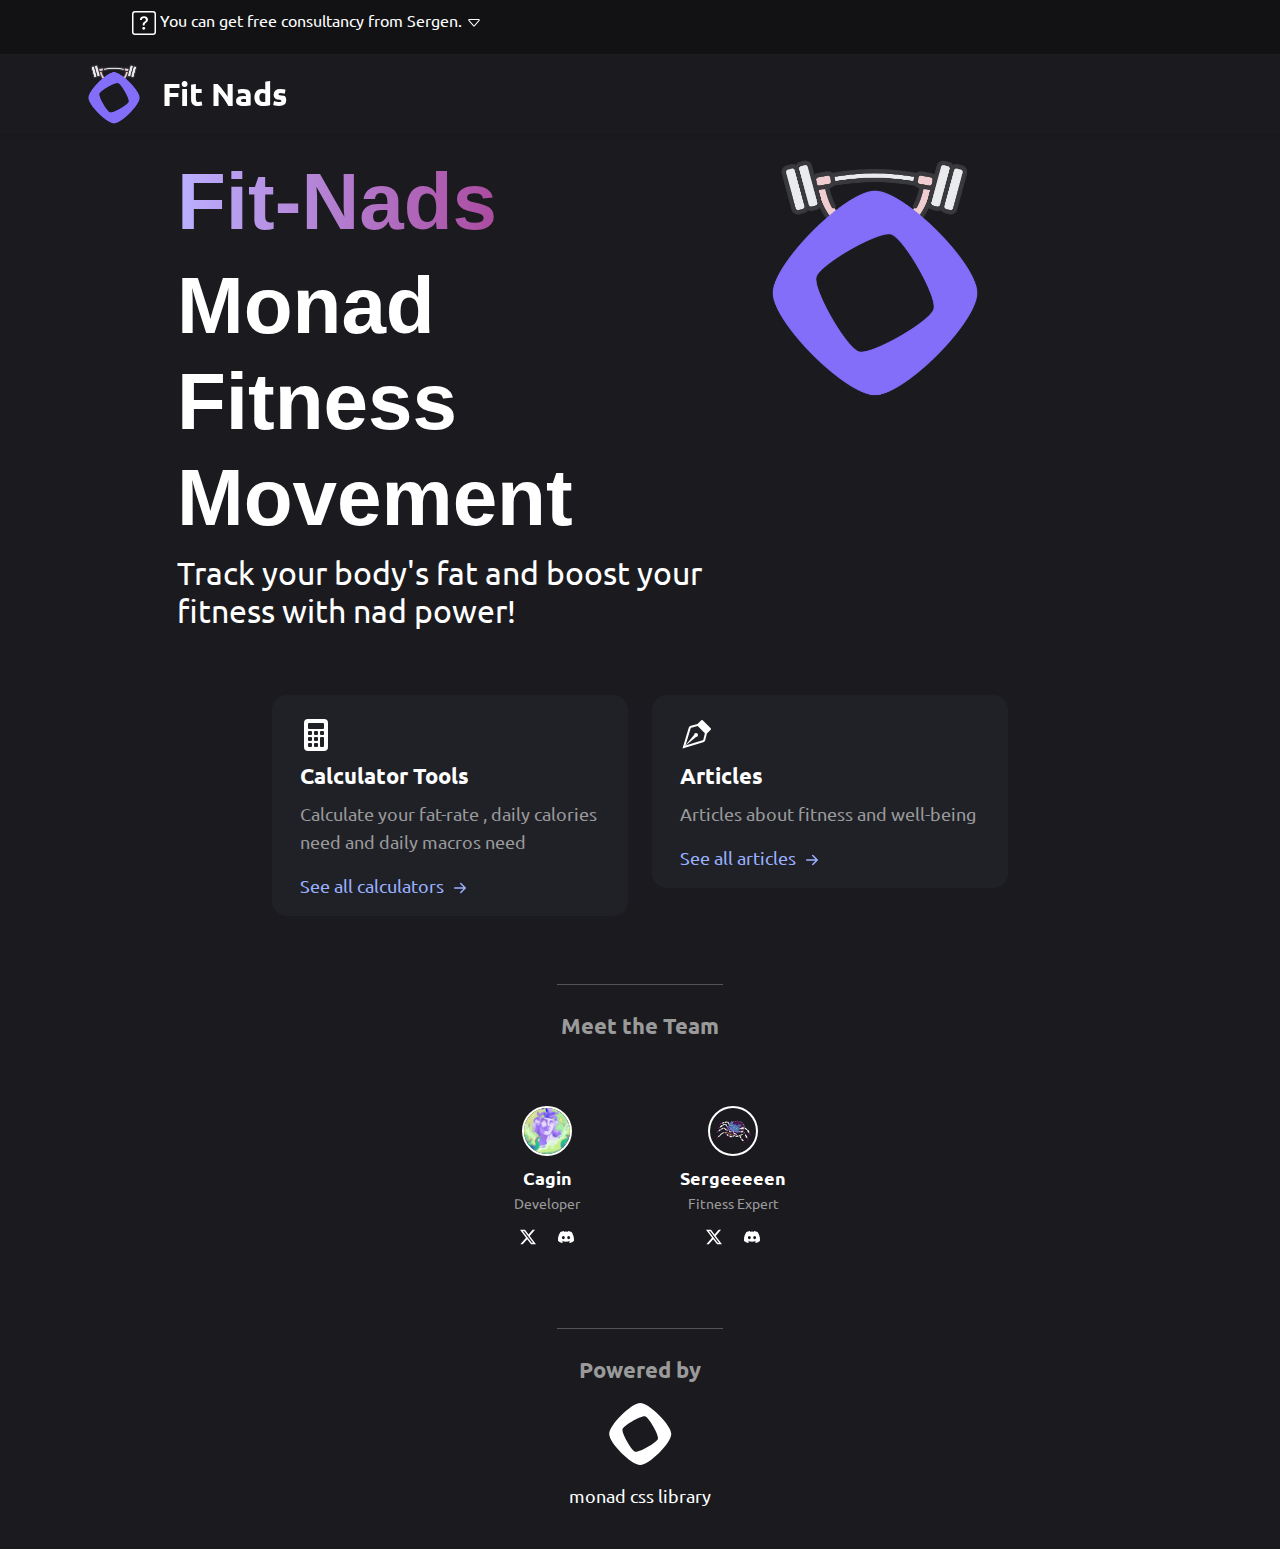
<file: index.html>
<!DOCTYPE html>
<html lang="en" data-bs-theme="dark">
<head>
    <meta charset="UTF-8">
    <meta name="viewport" content="width=device-width, initial-scale=1.0">
    <title>Fit-Nad</title>
    <link rel="stylesheet" href="./index.css?v=2.0">
    <link href="https://cdn.jsdelivr.net/npm/bootstrap@5.3.3/dist/css/bootstrap.min.css" rel="stylesheet" integrity="sha384-QWTKZyjpPEjISv5WaRU9OFeRpok6YctnYmDr5pNlyT2bRjXh0JMhjY6hW+ALEwIH" crossorigin="anonymous">
</head>
<body class="bg-gray">
    <div class="fixed-header shadow-sm">
        <div class="container-fluid my-bg-black">
            <div class="row py-1">
                <div class="col-1"></div>
                <div class="col-md-11 col-sm-12">
                    <p class="d-inline-flex gap-1 mb-0">
                        <button class="btn my-bg-black text-white" type="button" data-bs-toggle="collapse" data-bs-target="#collapseExample" aria-expanded="false" aria-controls="collapseExample">
                            <h6 class="text-ubuntu-regular">
                                <svg xmlns="http://www.w3.org/2000/svg" width="24" height="24" fill="currentColor" class="bi bi-question-square" viewBox="0 0 16 16">
                                    <path d="M14 1a1 1 0 0 1 1 1v12a1 1 0 0 1-1 1H2a1 1 0 0 1-1-1V2a1 1 0 0 1 1-1zM2 0a2 2 0 0 0-2 2v12a2 2 0 0 0 2 2h12a2 2 0 0 0 2-2V2a2 2 0 0 0-2-2z"/>
                                    <path d="M5.255 5.786a.237.237 0 0 0 .241.247h.825c.138 0 .248-.113.266-.25.09-.656.54-1.134 1.342-1.134.686 0 1.314.343 1.314 1.168 0 .635-.374.927-.965 1.371-.673.489-1.206 1.06-1.168 1.987l.003.217a.25.25 0 0 0 .25.246h.811a.25.25 0 0 0 .25-.25v-.105c0-.718.273-.927 1.01-1.486.609-.463 1.244-.977 1.244-2.056 0-1.511-1.276-2.241-2.673-2.241-1.267 0-2.655.59-2.75 2.286m1.557 5.763c0 .533.425.927 1.01.927.609 0 1.028-.394 1.028-.927 0-.552-.42-.94-1.029-.94-.584 0-1.009.388-1.009.94"/>
                                  </svg>
                                You can get free consultancy from Sergen. 
                                 <!-- Bi-Caret-Down -->
                                <svg xmlns="http://www.w3.org/2000/svg" width="16" height="16" fill="currentColor" class="bi bi-caret-down" viewBox="0 0 16 16" id="caret-down" style="display: inline;">
                                    <path d="M3.204 5h9.592L8 10.481zm-.753.659 4.796 5.48a1 1 0 0 0 1.506 0l4.796-5.48c.566-.647.106-1.659-.753-1.659H3.204a1 1 0 0 0-.753 1.659"/>
                                </svg>
                                <!-- Bi-Caret-Up -->
                                <svg xmlns="http://www.w3.org/2000/svg" width="16" height="16" fill="currentColor" class="bi bi-caret-up" viewBox="0 0 16 16" id="caret-up" style="display: none;">
                                    <path d="M3.204 11h9.592L8 5.519zm-.753-.659 4.796-5.48a1 1 0 0 1 1.506 0l4.796 5.48c.566.647.106 1.659-.753 1.659H3.204a1 1 0 0 1-.753-1.659"/>
                                </svg>
                            </h6>
                        </button>
                      </p>
                      <div class="collapse custom-collapse pb-0" id="collapseExample">
                        <div class="card card-body pb-0">
                            <div class="container-fluid">
                                <div class="row">
                                    <div class="col-12">
                                        <svg xmlns="http://www.w3.org/2000/svg" width="32" height="32" fill="currentColor" class="bi bi-discord" viewBox="0 0 16 16">
                                            <path d="M13.545 2.907a13.2 13.2 0 0 0-3.257-1.011.05.05 0 0 0-.052.025c-.141.25-.297.577-.406.833a12.2 12.2 0 0 0-3.658 0 8 8 0 0 0-.412-.833.05.05 0 0 0-.052-.025c-1.125.194-2.22.534-3.257 1.011a.04.04 0 0 0-.021.018C.356 6.024-.213 9.047.066 12.032q.003.022.021.037a13.3 13.3 0 0 0 3.995 2.02.05.05 0 0 0 .056-.019q.463-.63.818-1.329a.05.05 0 0 0-.01-.059l-.018-.011a9 9 0 0 1-1.248-.595.05.05 0 0 1-.02-.066l.015-.019q.127-.095.248-.195a.05.05 0 0 1 .051-.007c2.619 1.196 5.454 1.196 8.041 0a.05.05 0 0 1 .053.007q.121.1.248.195a.05.05 0 0 1-.004.085 8 8 0 0 1-1.249.594.05.05 0 0 0-.03.03.05.05 0 0 0 .003.041c.24.465.515.909.817 1.329a.05.05 0 0 0 .056.019 13.2 13.2 0 0 0 4.001-2.02.05.05 0 0 0 .021-.037c.334-3.451-.559-6.449-2.366-9.106a.03.03 0 0 0-.02-.019m-8.198 7.307c-.789 0-1.438-.724-1.438-1.612s.637-1.613 1.438-1.613c.807 0 1.45.73 1.438 1.613 0 .888-.637 1.612-1.438 1.612m5.316 0c-.788 0-1.438-.724-1.438-1.612s.637-1.613 1.438-1.613c.807 0 1.451.73 1.438 1.613 0 .888-.631 1.612-1.438 1.612"/>
                                          </svg>
                                        <h4 class="text-ubuntu-bold">Discord</h4>
                                        <h6>You can send dm to Sergen for free consultancy.</a></h6>
                                    </div>
                                </div>
                            </div>
                        </div>
                      </div>
                </div>
            </div>
        </div>
        <div class="container d-flex align-items-center py-2">
            <img src="assets/imgs/logo.png" style="width: 64px;" class="me-3">
            <h2 class="text-white text-ubuntu-bold m-0">Fit Nads</h2>
        </div>
    </div>

    <div class="content container text-white ">
        <div class="row">
            <div class="col-1"></div>
            <div class="col-md-6 col-sm-12  my-1">
                <h1 class="gradient-text">Fit-Nads</h1>
                <h1 class="text-80">Monad Fitness Movement</h1>
                <h2 class="text-ubuntu-regular">Track your body's fat and boost your fitness with nad power!</h2>
            </div>
            <div class="col-md-5 col-sm-12">
                <img src="assets/imgs/logo.png" style="width: 256px;" class="me-3">
                
            </div>
        </div>

        <div class="row mt-5">
            <div class="col-2 my-1"></div>
            <div class="col-md-4 col-sm-12 my-1">
                <div class="box p-3">
                    <div class="container-fluid">
                        <div class="row">
                            <div class="col-12 mt-2">
                                <svg xmlns="http://www.w3.org/2000/svg" width="32" height="32" fill="currentColor" class="bi bi-calculator-fill" viewBox="0 0 16 16">
                                    <path d="M2 2a2 2 0 0 1 2-2h8a2 2 0 0 1 2 2v12a2 2 0 0 1-2 2H4a2 2 0 0 1-2-2zm2 .5v2a.5.5 0 0 0 .5.5h7a.5.5 0 0 0 .5-.5v-2a.5.5 0 0 0-.5-.5h-7a.5.5 0 0 0-.5.5m0 4v1a.5.5 0 0 0 .5.5h1a.5.5 0 0 0 .5-.5v-1a.5.5 0 0 0-.5-.5h-1a.5.5 0 0 0-.5.5M4.5 9a.5.5 0 0 0-.5.5v1a.5.5 0 0 0 .5.5h1a.5.5 0 0 0 .5-.5v-1a.5.5 0 0 0-.5-.5zM4 12.5v1a.5.5 0 0 0 .5.5h1a.5.5 0 0 0 .5-.5v-1a.5.5 0 0 0-.5-.5h-1a.5.5 0 0 0-.5.5M7.5 6a.5.5 0 0 0-.5.5v1a.5.5 0 0 0 .5.5h1a.5.5 0 0 0 .5-.5v-1a.5.5 0 0 0-.5-.5zM7 9.5v1a.5.5 0 0 0 .5.5h1a.5.5 0 0 0 .5-.5v-1a.5.5 0 0 0-.5-.5h-1a.5.5 0 0 0-.5.5m.5 2.5a.5.5 0 0 0-.5.5v1a.5.5 0 0 0 .5.5h1a.5.5 0 0 0 .5-.5v-1a.5.5 0 0 0-.5-.5zM10 6.5v1a.5.5 0 0 0 .5.5h1a.5.5 0 0 0 .5-.5v-1a.5.5 0 0 0-.5-.5h-1a.5.5 0 0 0-.5.5m.5 2.5a.5.5 0 0 0-.5.5v4a.5.5 0 0 0 .5.5h1a.5.5 0 0 0 .5-.5v-4a.5.5 0 0 0-.5-.5z"/>
                                  </svg>
                            </div>
                            <div class="col-12 mt-2">
                                <span class="text-ubuntu-bold text-22">Calculator Tools</span>
                            </div>
                            <div class="col-12 mt-2">
                                <span class="text-ubuntu-regular text-18 text-gray">Calculate your fat-rate , daily calories need and daily macros need</span>
                            </div>
                            <div class="col-12 mt-3">
                                <a href="calculatetools.html" class="no-decorate">
                                    <span class="text-ubuntu-regular text-18 text-blue">See all calculators
                                        <svg xmlns="http://www.w3.org/2000/svg" width="24" height="24" fill="currentColor" class="bi bi-arrow-right-short" viewBox="0 0 16 16">
                                        <path fill-rule="evenodd" d="M4 8a.5.5 0 0 1 .5-.5h5.793L8.146 5.354a.5.5 0 1 1 .708-.708l3 3a.5.5 0 0 1 0 .708l-3 3a.5.5 0 0 1-.708-.708L10.293 8.5H4.5A.5.5 0 0 1 4 8"/>
                                      </svg>
                                    </span>
                                </a>
                            </div>
                        </div>
                    </div>
                </div>
            </div>
            <!--<div class="col-md-4 col-sm-12 my-1">
                <div class="box p-3">
                    <div class="container-fluid">
                        <div class="row">
                            <div class="col-12 mt-2">
                                <svg xmlns="http://www.w3.org/2000/svg" width="32" height="32" fill="currentColor" class="bi bi-cookie" viewBox="0 0 16 16">
                                    <path d="M6 7.5a1.5 1.5 0 1 1-3 0 1.5 1.5 0 0 1 3 0m4.5.5a1.5 1.5 0 1 0 0-3 1.5 1.5 0 0 0 0 3m-.5 3.5a1.5 1.5 0 1 1-3 0 1.5 1.5 0 0 1 3 0"/>
                                    <path d="M8 0a7.96 7.96 0 0 0-4.075 1.114q-.245.102-.437.28A8 8 0 1 0 8 0m3.25 14.201a1.5 1.5 0 0 0-2.13.71A7 7 0 0 1 8 15a6.97 6.97 0 0 1-3.845-1.15 1.5 1.5 0 1 0-2.005-2.005A6.97 6.97 0 0 1 1 8c0-1.953.8-3.719 2.09-4.989a1.5 1.5 0 1 0 2.469-1.574A7 7 0 0 1 8 1c1.42 0 2.742.423 3.845 1.15a1.5 1.5 0 1 0 2.005 2.005A6.97 6.97 0 0 1 15 8c0 .596-.074 1.174-.214 1.727a1.5 1.5 0 1 0-1.025 2.25 7 7 0 0 1-2.51 2.224Z"/>
                                  </svg>
                            </div>
                            <div class="col-12 mt-2">
                                <span class="text-ubuntu-bold text-22">Recipes</span>
                            </div>
                            <div class="col-12 mt-2">
                                <span class="text-ubuntu-regular text-18 text-gray">Practical athlete food recipes</span>
                            </div>
                            <div class="col-12 mt-3">
                                <a href="recipes.html" class="no-decorate">
                                    <span class="text-ubuntu-regular text-18 text-blue">See all recipes
                                        <svg xmlns="http://www.w3.org/2000/svg" width="24" height="24" fill="currentColor" class="bi bi-arrow-right-short" viewBox="0 0 16 16">
                                        <path fill-rule="evenodd" d="M4 8a.5.5 0 0 1 .5-.5h5.793L8.146 5.354a.5.5 0 1 1 .708-.708l3 3a.5.5 0 0 1 0 .708l-3 3a.5.5 0 0 1-.708-.708L10.293 8.5H4.5A.5.5 0 0 1 4 8"/>
                                      </svg>
                                    </span>
                                </a>
                            </div>
                        </div>
                    </div>
                </div>
            </div>-->
            <div class="col-md-4 col-sm-12 my-1">
                <div class="box p-3">
                    <div class="container-fluid">
                        <div class="row">
                            <div class="col-12 mt-2">
                                <svg xmlns="http://www.w3.org/2000/svg" width="32" height="32" fill="currentColor" class="bi bi-vector-pen" viewBox="0 0 16 16">
                                    <path fill-rule="evenodd" d="M10.646.646a.5.5 0 0 1 .708 0l4 4a.5.5 0 0 1 0 .708l-1.902 1.902-.829 3.313a1.5 1.5 0 0 1-1.024 1.073L1.254 14.746 4.358 4.4A1.5 1.5 0 0 1 5.43 3.377l3.313-.828zm-1.8 2.908-3.173.793a.5.5 0 0 0-.358.342l-2.57 8.565 8.567-2.57a.5.5 0 0 0 .34-.357l.794-3.174-3.6-3.6z"/>
                                    <path fill-rule="evenodd" d="M2.832 13.228 8 9a1 1 0 1 0-1-1l-4.228 5.168-.026.086z"/>
                                  </svg>
                            </div>
                            <div class="col-12 mt-2">
                                <span class="text-ubuntu-bold text-22">Articles</span>
                            </div>
                            <div class="col-12 mt-2">
                                <span class="text-ubuntu-regular text-18 text-gray">Articles about fitness and well-being</span>
                            </div>
                            <div class="col-12 mt-3">
                                <a href="articles.html" class="no-decorate">
                                    <span class="text-ubuntu-regular text-18 text-blue">See all articles
                                        <svg xmlns="http://www.w3.org/2000/svg" width="24" height="24" fill="currentColor" class="bi bi-arrow-right-short" viewBox="0 0 16 16">
                                        <path fill-rule="evenodd" d="M4 8a.5.5 0 0 1 .5-.5h5.793L8.146 5.354a.5.5 0 1 1 .708-.708l3 3a.5.5 0 0 1 0 .708l-3 3a.5.5 0 0 1-.708-.708L10.293 8.5H4.5A.5.5 0 0 1 4 8"/>
                                      </svg>
                                    </span>
                                </a>
                            </div>
                        </div>
                    </div>
                </div>
            </div>
            <div class="col-2 my-1"></div>
        </div>
        
        <div class="row mt-5">
            <div class="col-5"></div>
            <div class="col-2">
                <hr class="text-white">
            </div>
            <div class="col-5"></div>
        </div>
        <div class="row mt-2">
            <div class="col-5"></div>
            <div class="col-md-2 col-sm-12 d-flex justify-content-center">
                <span class="text-ubuntu-bold text-22 text-gray">Meet the Team</span>
            </div>
            <div class="col-5"></div>
        </div>


        <!---->
        <div class="container">
            <div class="row mt-5 justify-content-center">
                <div class="col-md-2 col-sm-12 my-3">
                    <div class="container-fluid">
                        <div class="row">
                            <div class="col-12 text-center">
                                <img src="./assets/imgs/profile-photo.png" class="photo-box rounded-circle" width="50" height="50">
                            </div>
                            <div class="col-12 mt-2 text-center">
                                <span class="text-ubuntu-bold text-18">Cagin</span>
                            </div>
                            <div class="col-12 text-center">
                                <span class="text-ubuntu-regular text-14 text-gray">Developer</span>
                            </div>
                            <div class="col-12 mt-2 text-center">
                                <a href="https://x.com/caginonthesky" target="_blank" class="no-decorate text-white">
                                    <svg xmlns="http://www.w3.org/2000/svg" width="16" height="16" fill="currentColor" class="bi bi-twitter-x me-3" viewBox="0 0 16 16">
                                        <path d="M12.6.75h2.454l-5.36 6.142L16 15.25h-4.937l-3.867-5.07-4.425 5.07H.316l5.733-6.57L0 .75h5.063l3.495 4.633L12.601.75Zm-.86 13.028h1.36L4.323 2.145H2.865z"/>
                                    </svg>
                                </a>
                                
                                <a href="https://discord.com/users/724609272641486879" target="_blank" class="no-decorate">
                                    <svg xmlns="http://www.w3.org/2000/svg" width="16" height="16" fill="white" class="bi bi-discord" viewBox="0 0 16 16">
                                        <path d="M13.545 2.907a13.2 13.2 0 0 0-3.257-1.011.05.05 0 0 0-.052.025c-.141.25-.297.577-.406.833a12.2 12.2 0 0 0-3.658 0 8 8 0 0 0-.412-.833.05.05 0 0 0-.052-.025c-1.125.194-2.22.534-3.257 1.011a.04.04 0 0 0-.021.018C.356 6.024-.213 9.047.066 12.032q.003.022.021.037a13.3 13.3 0 0 0 3.995 2.02.05.05 0 0 0 .056-.019q.463-.63.818-1.329a.05.05 0 0 0-.01-.059l-.018-.011a9 9 0 0 1-1.248-.595.05.05 0 0 1-.02-.066l.015-.019q.127-.095.248-.195a.05.05 0 0 1 .051-.007c2.619 1.196 5.454 1.196 8.041 0a.05.05 0 0 1 .053.007q.121.1.248.195a.05.05 0 0 1-.004.085 8 8 0 0 1-1.249.594.05.05 0 0 0-.03.03.05.05 0 0 0 .003.041c.24.465.515.909.817 1.329a.05.05 0 0 0 .056.019 13.2 13.2 0 0 0 4.001-2.02.05.05 0 0 0 .021-.037c.334-3.451-.559-6.449-2.366-9.106a.03.03 0 0 0-.02-.019m-8.198 7.307c-.789 0-1.438-.724-1.438-1.612s.637-1.613 1.438-1.613c.807 0 1.45.73 1.438 1.613 0 .888-.637 1.612-1.438 1.612m5.316 0c-.788 0-1.438-.724-1.438-1.612s.637-1.613 1.438-1.613c.807 0 1.451.73 1.438 1.613 0 .888-.631 1.612-1.438 1.612"/>
                                    </svg>
                                </a>
                            </div>
                        </div>
                    </div>
                </div>
                <div class="col-md-2 col-sm-12 my-3">
                    <div class="container-fluid">
                        <div class="row">
                            <div class="col-12 text-center">
                                <img src="./assets/imgs/sergen-photo.jpg" class="photo-box rounded-circle" width="50" height="50">
                            </div>
                            <div class="col-12 mt-2 text-center">
                                <span class="text-ubuntu-bold text-18">Sergeeeeen</span>
                            </div>
                            <div class="col-12 text-center">
                                <span class="text-ubuntu-regular text-14 text-gray">Fitness Expert</span>
                            </div>
                            <div class="col-12 mt-2 text-center">
                                <a href="https://x.com/Sergenbaba5" target="_blank" class="no-decorate text-white">
                                    <svg xmlns="http://www.w3.org/2000/svg" width="16" height="16" fill="currentColor" class="bi bi-twitter-x me-3" viewBox="0 0 16 16">
                                        <path d="M12.6.75h2.454l-5.36 6.142L16 15.25h-4.937l-3.867-5.07-4.425 5.07H.316l5.733-6.57L0 .75h5.063l3.495 4.633L12.601.75Zm-.86 13.028h1.36L4.323 2.145H2.865z"/>
                                    </svg>
                                </a>
                                <a href="https://discord.com/users/813139358575362139" target="_blank" class="no-decorate">
                                <svg xmlns="http://www.w3.org/2000/svg" width="16" height="16" fill="white" class="bi bi-discord" viewBox="0 0 16 16">
                                    <path d="M13.545 2.907a13.2 13.2 0 0 0-3.257-1.011.05.05 0 0 0-.052.025c-.141.25-.297.577-.406.833a12.2 12.2 0 0 0-3.658 0 8 8 0 0 0-.412-.833.05.05 0 0 0-.052-.025c-1.125.194-2.22.534-3.257 1.011a.04.04 0 0 0-.021.018C.356 6.024-.213 9.047.066 12.032q.003.022.021.037a13.3 13.3 0 0 0 3.995 2.02.05.05 0 0 0 .056-.019q.463-.63.818-1.329a.05.05 0 0 0-.01-.059l-.018-.011a9 9 0 0 1-1.248-.595.05.05 0 0 1-.02-.066l.015-.019q.127-.095.248-.195a.05.05 0 0 1 .051-.007c2.619 1.196 5.454 1.196 8.041 0a.05.05 0 0 1 .053.007q.121.1.248.195a.05.05 0 0 1-.004.085 8 8 0 0 1-1.249.594.05.05 0 0 0-.03.03.05.05 0 0 0 .003.041c.24.465.515.909.817 1.329a.05.05 0 0 0 .056.019 13.2 13.2 0 0 0 4.001-2.02.05.05 0 0 0 .021-.037c.334-3.451-.559-6.449-2.366-9.106a.03.03 0 0 0-.02-.019m-8.198 7.307c-.789 0-1.438-.724-1.438-1.612s.637-1.613 1.438-1.613c.807 0 1.45.73 1.438 1.613 0 .888-.637 1.612-1.438 1.612m5.316 0c-.788 0-1.438-.724-1.438-1.612s.637-1.613 1.438-1.613c.807 0 1.451.73 1.438 1.613 0 .888-.631 1.612-1.438 1.612"/>
                                </svg>
                            </a>
                            </div>
                        </div>
                    </div>
                </div>
            </div>
        </div>

        <!---->
        <div class="row mt-5">
            <div class="col-5"></div>
            <div class="col-2">
                <hr class="text-white">
            </div>
            <div class="col-5"></div>
        </div>
        <div class="row mt-2">
            <div class="col-5"></div>
            <div class="col-md-2 col-sm-12 d-flex justify-content-center">
                <span class="text-ubuntu-bold text-22 text-gray">Powered by</span>
            </div>
            <div class="col-5"></div>
        </div>
        <div class="row my-3">
            <div class="col-5"></div>
            <div class="col-2 d-flex justify-content-center">
                <svg width="64" height="64" viewBox="0 0 33 32" fill="none" xmlns="http://www.w3.org/2000/svg">
                    <path d="M16.6288 0C12.0084 0 0.628906 11.3792 0.628906 15.9999C0.628906 20.6206 12.0084 32 16.6288 32C21.2492 32 32.6289 20.6204 32.6289 15.9999C32.6289 11.3794 21.2494 0 16.6288 0ZM14.1355 25.1492C12.1871 24.6183 6.94871 15.455 7.47973 13.5066C8.01075 11.5581 17.1739 6.31979 19.1222 6.8508C21.0707 7.38173 26.3091 16.5449 25.7781 18.4934C25.2471 20.4418 16.0839 25.6802 14.1355 25.1492Z" fill="white"/>
                </svg>
                    
            </div>
            <div class="col-5"></div>
        </div>

        <div class="row my-3">
            <div class="col-4"></div>
            <div class="col-4 d-flex justify-content-center">
                <span class="text-ubuntu-regular text-18">monad css library</span>
                    
            </div>
            <div class="col-4"></div>
        </div>
    </div>
    <br />
    <script src="https://cdn.jsdelivr.net/npm/bootstrap@5.3.3/dist/js/bootstrap.bundle.min.js" integrity="sha384-YvpcrYf0tY3lHB60NNkmXc5s9fDVZLESaAA55NDzOxhy9GkcIdslK1eN7N6jIeHz" crossorigin="anonymous"></script>
    <script>
        document.addEventListener("DOMContentLoaded", function () {
            const collapseButton = document.querySelector("[data-bs-toggle='collapse']");
            const caretDown = document.getElementById("caret-down");
            const caretUp = document.getElementById("caret-up");

            collapseButton.addEventListener("click", function () {
                const isCollapsed = caretDown.style.display === "inline";

                if (isCollapsed) {
                    caretDown.style.display = "none";
                    caretUp.style.display = "inline";
                } else {
                    caretDown.style.display = "inline";
                    caretUp.style.display = "none";
                }
            });
        });

    </script>
</body>
</html>
</file>
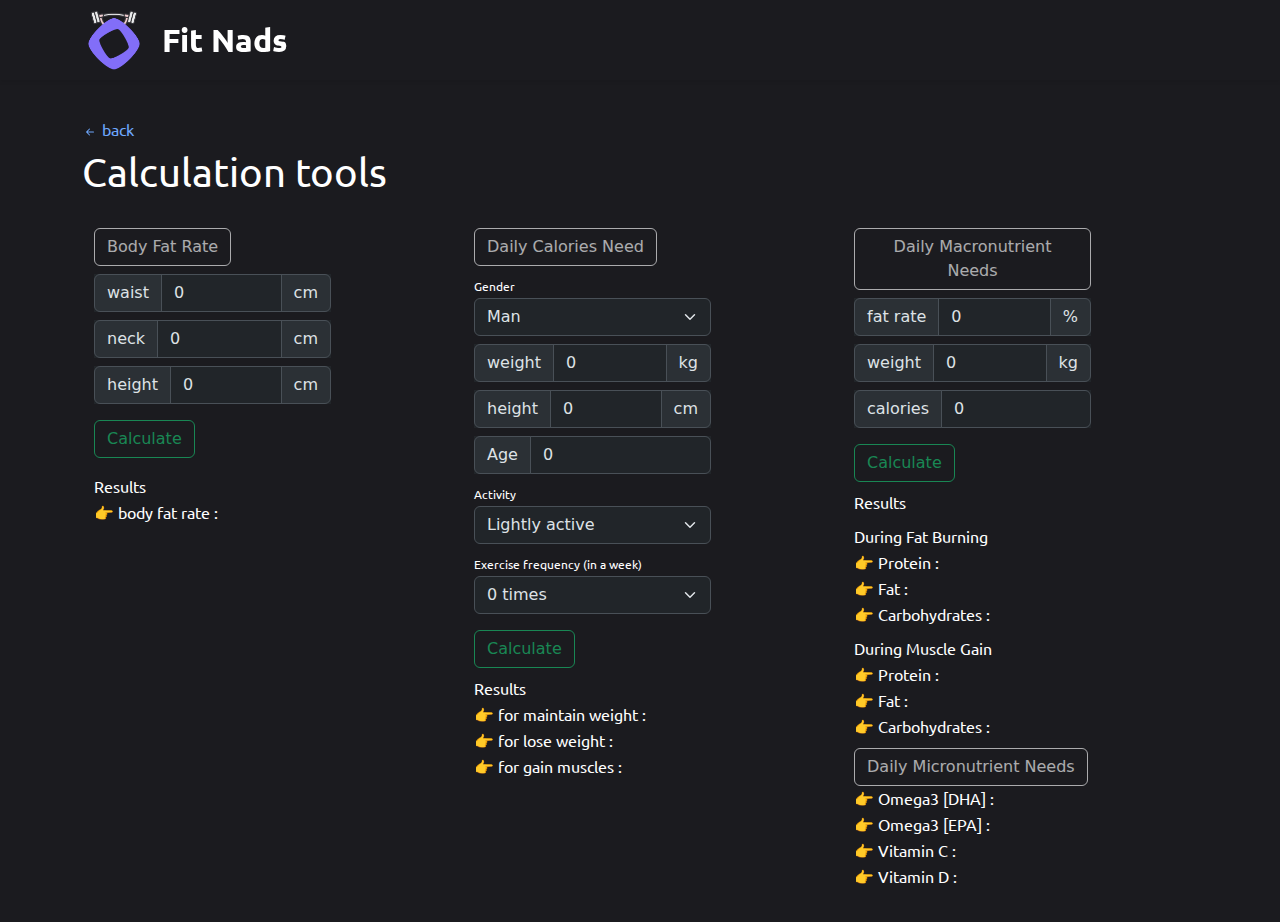
<file: calculatetools.html>
<!DOCTYPE html>
<html lang="en" data-bs-theme="dark">
<head>
    <meta charset="UTF-8">
    <meta name="viewport" content="width=device-width, initial-scale=1.0">
    <title>Fit-Nad</title>
    <link rel="stylesheet" href="./index.css">
    <link href="https://cdn.jsdelivr.net/npm/bootstrap@5.3.3/dist/css/bootstrap.min.css" rel="stylesheet" integrity="sha384-QWTKZyjpPEjISv5WaRU9OFeRpok6YctnYmDr5pNlyT2bRjXh0JMhjY6hW+ALEwIH" crossorigin="anonymous">
</head>
<body class="bg-gray">
    <div class="fixed-header shadow-sm py-2">
        <div class="container d-flex align-items-center">
            <img src="assets/imgs/logo.png" style="width: 64px;" class="me-3">
            <h2 class="text-white text-ubuntu-bold m-0">Fit Nads</h2>
        </div>
    </div>


    <div class="content-tool container text-white ">
        <div class="row ">
            <div class="col-12">
                <h6 class="text-ubuntu-regular text-blue">
                    <a href="index.html" class="no-decorate">
                        <svg xmlns="http://www.w3.org/2000/svg" width="16" height="16" fill="currentColor" class="bi bi-arrow-left-short" viewBox="0 0 16 16">
                            <path fill-rule="evenodd" d="M12 8a.5.5 0 0 1-.5.5H5.707l2.147 2.146a.5.5 0 0 1-.708.708l-3-3a.5.5 0 0 1 0-.708l3-3a.5.5 0 1 1 .708.708L5.707 7.5H11.5a.5.5 0 0 1 .5.5"/>
                          </svg>
                        back
                    </a>
                </h6>
            </div>
        </div>
        <div class="row ">
            <div class="col-12">
                <h1 class="text-ubuntu-regular">Calculation tools</h1>
            </div>
        </div>

        <div class="row mt-3">

            <!--BFR-->
            <div class="col-md-3 col-sm-12 my-2">
                <div class="container-fluid">
                    <div class="row">
                        <div class="col-12">
                            <button class="btn btn-outline-light" disabled>Body Fat Rate</button>
                        </div>
                    </div>
                    <div class="row my-2">
                        <div class="col-12">
                            <div class="input-group bg-dark">
                                <span class="input-group-text" id="basic-addon3">waist</span>
                                <input type="number" value="0" min="0" step="1" class="form-control" placeholder="waist" id="waist">
                                <span class="input-group-text" id="basic-addon2">cm</span>
                            </div>
                        </div>
                    </div>
                    <div class="row my-2">
                        <div class="col-12">
                                <div class="input-group bg-dark">
                                    <span class="input-group-text" id="basic-addon2">neck</span>
                                    <input type="number" value="0"  min="0" step="1" class="form-control" id="neck">
                                    <span class="input-group-text" id="basic-addon2">cm</span>
                                </div>
                        </div>
                    </div>
                    <div class="row">
                        <div class="col-12">
                            <div class="input-group bg-dark ">
                                <span class="input-group-text" id="basic-addon2">height</span>
                                <input type="number" value="0" min="0" step="1" class="form-control" placeholder="height" id="height-bfr">
                                <span class="input-group-text" id="basic-addon2">cm</span>
                            </div>
                        </div>
                    </div>
                    <div class="row mt-3">
                        <div class="col-12">
                            <button class="btn btn-outline-success" onclick="calculateBFP(document.getElementById('waist').value, document.getElementById('neck').value, document.getElementById('height-bfr').value)">Calculate</button>
                        </div>
                        <div class="row mt-2">
                            <div class="col-12 mt-2">
                                <span class="text-ubuntu-regular">Results </span>
                            </div>
                            <div class="col-12">
                                <span class="text-ubuntu-regular">👉 body fat rate : </span> <span id="bfr-result" class="text-ubuntu-regular"></span>
                            </div>
                        </div>
                        
                    </div>
                </div>
            </div>


            <div class="col-1"></div> <!--Separeater-->

            <!--BMR-->
            <div class="col-md-3 col-sm-12 my-2">
                <div class="container-fluid">
                    <div class="row">
                        <div class="col-12">
                            <button class="btn btn-outline-light" disabled>Daily Calories Need</button>
                        </div>
                    </div>
                    <div class="row my-2">
                        <!-- Gender -->
                        <div class="col-12">
                            <span class="text-ubuntu-regular text-12">Gender</span>
                        </div>
                        <div class="col-12">
                            <select class="form-select" id="gender">
                                <option selected value="5">Man</option>
                                <option value="-161">Woman</option>
                            </select>
                        </div>
                    </div>
                    <div class="row my-2">
                        <div class="col-12">
                            <div class="input-group bg-dark">
                                <span class="input-group-text" id="basic-addon2">weight</span>
                                <input type="number" value="0"  min="0" step="1" class="form-control" id="weight">
                                <span class="input-group-text" id="basic-addon2">kg</span>
                            </div>
                        </div>
                    </div>
                    <div class="row my-2">
                        <div class="col-12">
                            <div class="input-group bg-dark">
                                <span class="input-group-text" id="basic-addon2">height</span>
                                <input type="number" value="0"  min="0" step="1" class="form-control" id="height-bmr">
                                <span class="input-group-text" id="basic-addon2">cm</span>
                            </div>
                        </div>
                    </div>
                    <div class="row">
                        <div class="col-12">
                            <div class="input-group bg-dark">
                                <span class="input-group-text" id="basic-addon2">Age</span>
                                <input type="number" value="0"  min="0" step="1" class="form-control" id="age">
                            </div>
                        </div>
                    </div>
                    <div class="row my-2">
                        <div class="col-12">
                            <span class="text-ubuntu-regular text-12">Activity</span>
                        </div>
                        <div class="col-12">
                            <select class="form-select" id="activity">
                                <option selected value="1.1">Lightly active</option>
                                <option value="1.25">Moderately active</option>
                                <option value="1.5">Very active</option>
                                <option value="1.75">Extremely active</option>
                            </select> 
                        </div>
                    </div>
                    <div class="row my-2">
                        <div class="col-12">
                            <span class="text-ubuntu-regular text-12">Exercise frequency (in a week)</span>
                        </div>
                        <div class="col-12">
                            <select class="form-select" id="exercise">
                                <option selected value="1">0 times</option>
                                <option value="1.15">1-3 times</option>
                                <option value="1.25">4-5 times</option>
                                <option value="1.45">6+ times</option>
                            </select> 
                        </div>
                    </div>
                    <div class="row mt-2">
                        <div class="col-12 mt-2">
                            <button class="btn btn-outline-success" onclick="calculateDailyCalories()">Calculate</button>
                        </div>
                        <div class="col-12 mt-2">
                            <span class="text-ubuntu-regular">Results </span>
                        </div>
                        <div class="col-12">
                            <span class="text-ubuntu-regular">👉 for maintain weight : </span> <span id="bmr-maintain-weight-result" class="text-ubuntu-regular"></span>
                        </div>
                        <div class="col-12">
                            <span class="text-ubuntu-regular">👉 for lose weight : </span> <span id="bmr-lose-weight-result" class="text-ubuntu-regular"></span>
                        </div>
                        <div class="col-12">
                            <span class="text-ubuntu-regular">👉 for gain muscles : </span> <span id="bmr-gain-muscle-result" class="text-ubuntu-regular"></span>
                        </div>
                    </div>
                </div>
            </div>

            <div class="col-1"></div> <!--Separeater-->

            <!--DMN-->
            <div class="col-md-3 col-sm-12 my-2">
                <div class="container-fluid">
                    <div class="row">
                        <div class="col-12">
                            <button class="btn btn-outline-light" disabled>Daily Macronutrient Needs</button>
                        </div>
                    </div>
                    <div class="row my-2">
                        <div class="col-12">
                            <div class="input-group bg-dark">
                                <span class="input-group-text" id="basic-addon2">fat rate</span>
                                <input type="number" value="0"  min="0" step="1" class="form-control" id="fat-rate">
                                <span class="input-group-text" id="basic-addon2">%</span>
                            </div>
                        </div>
                    </div>
                    <div class="row my-2">
                        <div class="col-12">
                            <div class="input-group bg-dark">
                                <span class="input-group-text" id="basic-addon2">weight</span>
                                <input type="number" value="0"  min="0" step="1" class="form-control" id="dmn-weight">
                                <span class="input-group-text" id="basic-addon2">kg</span>
                            </div>
                        </div>
                    </div>
                    <div class="row my-2">
                        <div class="col-12">
                            <div class="input-group bg-dark">
                                <span class="input-group-text" id="basic-addon2">calories</span>
                                <input type="number" value="0"  min="0" step="1" class="form-control" id="calories">
                            </div>
                        </div>
                    </div>
                    <div class="row mt-2">
                        <div class="col-12 mt-2">
                            <button class="btn btn-outline-success" onclick="calculateDailyMacronutrient()">Calculate</button>
                        </div>
                        <div class="col-12 mt-2">
                            <span class="text-ubuntu-regular">Results </span>
                        </div>
                        <div class="col-12 mt-2">
                            <span class="text-ubuntu-regular">During Fat Burning </span>
                        </div>
                        <div class="col-12">
                            <span class="text-ubuntu-regular">👉 Protein : </span> <span id="protein-fat-result" class="text-ubuntu-regular"></span>
                        </div>
                        <div class="col-12">
                            <span class="text-ubuntu-regular">👉 Fat : </span> <span id="fat-fat-result" class="text-ubuntu-regular"></span>
                        </div>
                        <div class="col-12">
                            <span class="text-ubuntu-regular">👉 Carbohydrates  : </span> <span id="carbohydrates-fat-result" class="text-ubuntu-regular"></span>
                        </div>
                        <div class="col-12 mt-2">
                            <span class="text-ubuntu-regular">During Muscle Gain </span>
                        </div>
                        <div class="col-12">
                            <span class="text-ubuntu-regular">👉 Protein : </span> <span id="protein-muscle-result" class="text-ubuntu-regular"></span>
                        </div>
                        <div class="col-12">
                            <span class="text-ubuntu-regular">👉 Fat : </span> <span id="fat-muscle-result" class="text-ubuntu-regular"></span>
                        </div>
                        <div class="col-12">
                            <span class="text-ubuntu-regular">👉 Carbohydrates  : </span> <span id="carbohydrates-muscle-result" class="text-ubuntu-regular"></span>
                        </div>
                        <div class="col-12 mt-2">
                            <button class="btn btn-outline-light" disabled>Daily Micronutrient Needs</button>
                        </div>
                        <div class="col-12">
                            <span class="text-ubuntu-regular">👉 Omega3 [DHA] : </span> <span id="omega3dha" class="text-ubuntu-regular"></span>
                        </div>
                        <div class="col-12">
                            <span class="text-ubuntu-regular">👉 Omega3 [EPA] : </span> <span id="omega3epa" class="text-ubuntu-regular"></span>
                        </div>
                        <div class="col-12">
                            <span class="text-ubuntu-regular">👉 Vitamin C : </span> <span id="vitaminc" class="text-ubuntu-regular"></span>
                        </div>
                        <div class="col-12">
                            <span class="text-ubuntu-regular">👉 Vitamin D : </span> <span id="vitamind" class="text-ubuntu-regular"></span>
                        </div>
                    </div>
                </div>
            </div>
        </div>
    </div>
 
    <br />
    <script>
        function calculateBFP(waist, neck, height) {
            const log10 = (value) => Math.log10(value); 
            const numerator = 495;
            const denominator = 1.0324 - 0.19077 * log10(waist - neck) + 0.15456 * log10(height);
            const fatRateResult = (numerator / denominator) - 450;
            document.getElementById('bfr-result').innerText = fatRateResult.toFixed(2) + " %";

            document.getElementById("fat-rate").value = fatRateResult.toFixed(2);

        
        }

      

        function calculateDailyCalories() {
            const genderFactor = parseFloat(document.querySelector("#gender").value); 
            const weight = parseFloat(document.querySelector("#weight").value);
            const height = parseFloat(document.querySelector("#height-bmr").value);
            const age = parseInt(document.querySelector("#age").value, 10);
            const activityFactor = parseFloat(document.querySelector("#activity").value);
            const exerciseFactor = parseFloat(document.querySelector("#exercise").value);

            const bmr = (10 * weight) + (6.25 * height) - (5 * age) + genderFactor;

            const totalCalories = bmr * activityFactor * exerciseFactor;

            const loseWeightCalories = totalCalories * 0.83; 
            const gainMuscleCalories = totalCalories * 1.1; 

            document.getElementById("bmr-maintain-weight-result").innerText = totalCalories.toFixed(2) + " kcal";
            document.getElementById("bmr-lose-weight-result").innerText = loseWeightCalories.toFixed(2) + " kcal";
            document.getElementById("bmr-gain-muscle-result").innerText = gainMuscleCalories.toFixed(2) + " kcal";
        }

        function calculateDailyMacronutrient() {
            const fatRate = parseFloat(document.getElementById("fat-rate").value); 
            const dmnWeight = parseFloat(document.getElementById("dmn-weight").value); 
            const fatFree = ((100 - fatRate) * dmnWeight)/100;

            const calories = parseFloat(document.getElementById("calories").value); 
            const protein = fatFree * 2.5; 
            const fat = fatFree; 

            const proteinFat = fatFree * 2.5;
            const proteinMuscle = fatFree * 1.7;

            const fatFat = fatFree * 1;
            const fatMuscle = calories / 35;

            const carbohydratesFat = (calories - (protein*4 + fat*9)) / 4;
            const carbohydratesMuscle = (calories - (protein*4 + fat*9)) / 4;

            document.getElementById("protein-fat-result").innerText = proteinFat.toFixed(2) + " gr";
            document.getElementById("protein-muscle-result").innerText = proteinMuscle.toFixed(2) + " gr";

            document.getElementById("fat-fat-result").innerText = fatFat.toFixed(2) + " gr";
            document.getElementById("fat-muscle-result").innerText = fatMuscle.toFixed(2) + " gr";

            document.getElementById("carbohydrates-fat-result").innerText = carbohydratesFat.toFixed(2) + " gr";
            document.getElementById("carbohydrates-muscle-result").innerText = carbohydratesMuscle.toFixed(2) + " gr";

            document.getElementById("omega3dha").innerText = dmnWeight*15*(1/3).toFixed(2) + " mg";
            document.getElementById("omega3epa").innerText = dmnWeight*15*(2/3).toFixed(1) + " mg";
            document.getElementById("vitamind").innerText = dmnWeight*15 + " IU";
            document.getElementById("vitaminc").innerText = dmnWeight*3 + " mg";
        }




    </script>
</body>
</html>
</file>
<file: index.css>
@font-face {
  font-family: "Ubuntu";
  src: url("./assets/fonts/Ubuntu-Bold.ttf") format("truetype");
  font-weight: 700;
  font-style: normal;
}

@font-face {
  font-family: "Ubuntu";
  src: url("./assets/fonts/Ubuntu-Regular.ttf") format("truetype");
  font-weight: 400;
  font-style: normal;
}

.text-ubuntu-bold {
  font-family: "Ubuntu", sans-serif;
  font-weight: 700;
  font-style: normal;
}

.text-ubuntu-regular {
  font-family: "Ubuntu", sans-serif;
  font-weight: 400;
  font-style: normal;
}

.gradient-text {
  font-family: Arial, sans-serif;
  font-size: 80px;
  font-weight: bold;
  background: linear-gradient(90deg, #BBAFFF, #A0055D); 
  -webkit-background-clip: text; 
  -webkit-text-fill-color: transparent; 
  text-transform: capitalize;
}

.text-80{
  font-family: Arial, sans-serif;
  font-weight: bold;
  font-size: 80px;
}

.bg-gray{
  background-color: #1B1B1F;
}

.my-bg-black {
  background-color: #121215 !important;
}

.custom-collapse {
  background-color: #121215 !important;
  border: 0px solid #ddd;   
  padding: 10px;            
}

.custom-collapse .card-body {
  background-color: #121215 !important;
  color: #fff;                         
  border: none;                         
}


.btn-gray {
  color: #1B1B1F;
}

body, html {
  margin: 0; 
  padding: 0;
  overflow-x: hidden; 
}
.fixed-header {
  position: fixed;
  top: 0;
  left: 0;
  width: 100%;
  background-color: #1B1B1F;
  z-index: 1030; 
}
.content {
  margin-top: 150px;
}

.content-tool {
margin-top: 120px;
}

.box {
  border: 0px solid black;
  border-radius: 15px; 
  background-color: #202127;
}

.photo-box {
  border: 2px solid  white;
}

.text-22 {
  font-size: 22px;
}

.text-18 {
  font-size: 18px;
}

.text-14 {
  font-size: 14px;
}

.text-12 {
  font-size: 12px;
}

.text-gray {
  color:#9A9A9B;
}

.text-blue {
  color: #9BB1FF;
}

.no-decorate {
text-decoration: none;
}

.list-group {
  max-height: 100%;
  overflow-y: auto;
  overflow-x: hidden; 
  height: 100vh;
}

.list-group::-webkit-scrollbar {
  width: 8px; 
}

.list-group::-webkit-scrollbar-track {
  background: transparent;
  border-radius: 10px;
}

.list-group::-webkit-scrollbar-thumb {
  background-color: #ccc; 
  border-radius: 10px; 
  border: 2px solid transparent; 
  background-clip: padding-box;
}

.list-group::-webkit-scrollbar-thumb:hover {
  background-color: #aaa; 
}

.text-red {
  color: #A0055D;
}
</file>
